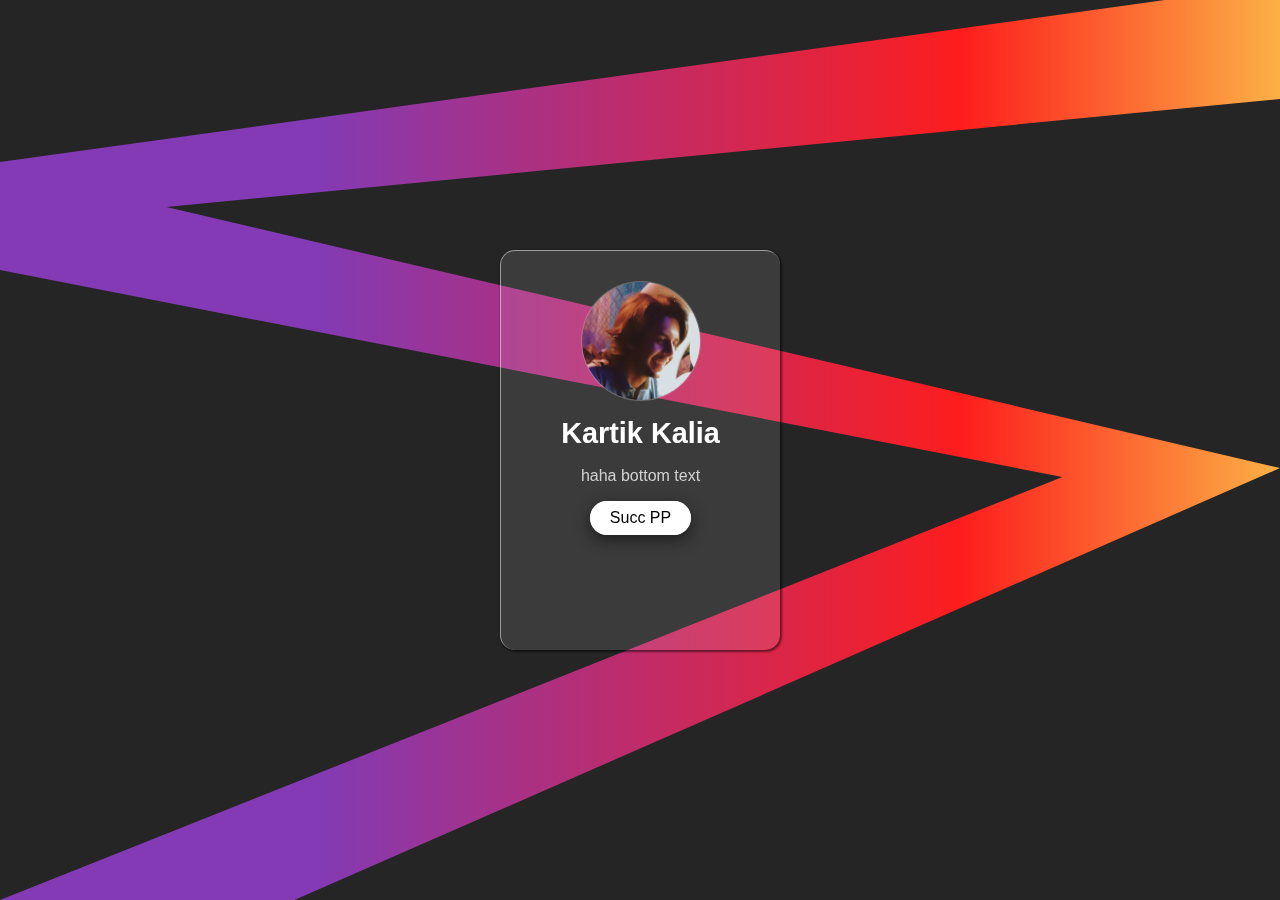
<file: creator.html>
<html>
<head>
<meta name="viewport" content="width=device-width, initial-scale=1.0">
<link href="creator.css" type="text/css" rel="stylesheet" />
<link href='https://fonts.googleapis.com/css?family=Baloo Thambi 2' rel='stylesheet'>
<link rel="preconnect" href="https://fonts.gstatic.com">
<link href="https://fonts.googleapis.com/css2?family=Inter:wght@300;400;500;600;700&display=swap" rel="stylesheet">
<title>Creator</title>
</head>
<body>

  <div class="card">
    <div class="img""> <img src="kartik.jpeg" class="foto" width="120px"></div>
    <h2>Kartik Kalia</h2>
    <p>haha bottom text
    </p>
    <a href="#">Succ PP</a>
  </div>

</body>
</html>
</file>
<file: creator.css>
* {
  margin: 0;
  padding: 0;
  box-sizing: border-box;
}

body {
  display: flex;
  justify-content: center;
  align-items: center;
  min-height: 100vh;
  font-family: 'Poppins', sans-serif;
  background: #252525;
}

body::before {
  content: '';
  position: absolute;
  top: 0;
  left: 0;
  width: 100%;
  height: 100%;
  background: linear-gradient(
    90deg,
    rgba(131, 58, 180, 1) 25%,
    rgba(253, 29, 29, 1) 75%,
    rgba(252, 176, 69, 1) 100%
  );
  clip-path: polygon(
    91% 0,
    100% 0,
    100% 11%,
    13% 23%,
    100% 52%,
    23% 100%,
    0 100%,
    83% 53%,
    0 30%,
    0 18%
  );
}

.card {
  position: relative;
  width: 280px;
  height: 400px;
  cursor: pointer;

  box-shadow: 1px 1px 2px 1px rgba(0, 0, 0, 0.5);
  background: rgba(255, 255, 255, 0.1);
  backface-visibility: hidden;
  padding: 30px 10px;
  text-align: center;
  opacity: 1;

  border-radius: 15px;
  border-top: 1px solid rgba(255, 255, 255, 0.5);
  border-left: 1px solid rgba(255, 255, 255, 0.5);

  backdrop-filter: blur(0px);
  -webkit-backdrop-filter: blur(0px);
  transform: scale(1);
  transition: all 1s ease-in-out;
}

.card:hover {
  transform: scale(1.1);
  backdrop-filter: blur(5px);
  -webkit-backdrop-filter: blur(5px);
  box-shadow: 20px 20px 50px rgba(0, 0, 0, 0.5);
}

.card .img {
  content: '';
  display: block;
  width: 120px;
  height: 120px;
  border-radius: 50%;
  background: rgba(255, 255, 255, 0.3);
  border: 1px solid rgba(0, 0, 0, 0.1);
  margin: 0 auto;
  margin-bottom: 1rem;
  overflow: hidden;
}

.card h2 {
  font-size: 1.8em;
  color: #fff;
  margin-bottom: 1rem;
}

.card p {
  line-height: 1.2;
  color: rgb(210, 210, 210);
}

.card a {
  position: relative;
  display: inline-block;
  padding: 8px 20px;
  margin-top: 1rem;
  background: #fff;
  color: #000;
  border-radius: 20px;
  text-decoration: none;
  font-weight: 500;
  box-shadow: 0 5px 15px rgba(0, 0, 0, 0.5);
  transition: all 0.4s ease-out;
}

.card a::before {
  content: '';
  position: absolute;
  top: 0;
  left: 0;
  width: 100%;
  height: 100%;
  background: #fff;
  z-index: -1;
  opacity: 1;
  border-radius: 20px;
  transition: all 0.3s ease-in;
}
.card a:hover::before {
  transform: scale(1.3, 1.85);
  opacity: 0;
}
</file>
